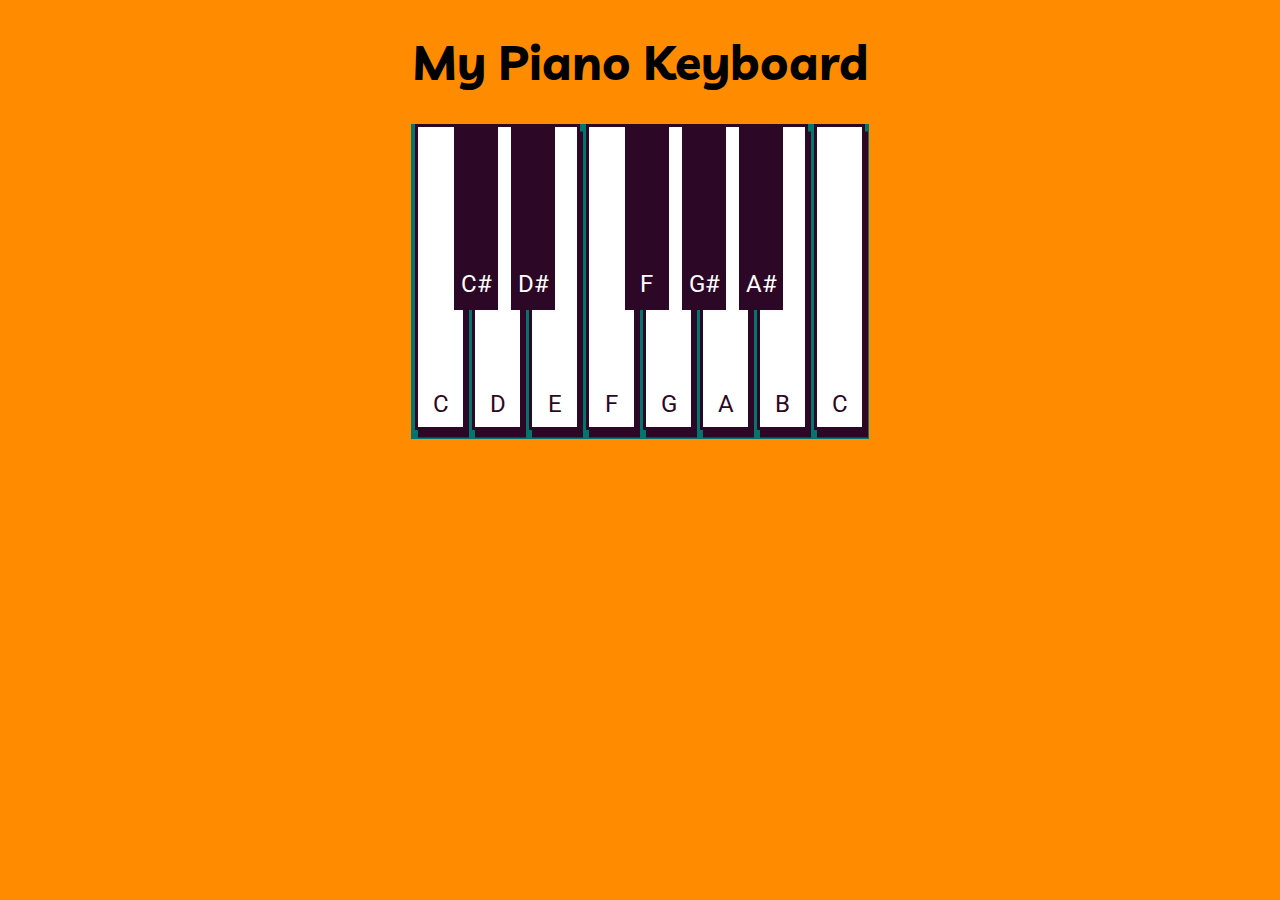
<file: piano_keyboard/index.html>
<!DOCTYPE html>
<html lang="en">
<head>
    <meta charset="UTF-8">
    <meta name="viewport" content="width=device-width, initial-scale=1.0">
    <meta http-equiv="X-UA-Compatible" content="ie=edge">
    <title>Piano Keyboard</title>
    <link href="https://fonts.googleapis.com/css?family=Livvic|Roboto&display=swap" rel="stylesheet">

    <link rel="stylesheet" href="style.css">

</head>
<body>
    <h1>My Piano Keyboard</h1>
    
    <section class="piano">

        <div class="key" id="key-c">
            <div class="keynote">C</div>
        </div>
        
        <div class="key black-key" id="key-c-sharp">
            <div class="black-keynote">C#</div>
        </div>

            
        <div class="key" id="key-d">
            <div class="keynote">D</div>
        </div>

        <div class="key black-key" id="key-d-sharp">
            <div class="black-keynote">D#</div>
        </div>
             
        <div class="key" id="key-e">
            <div class="keynote">E</div>
        </div>
    
        <div class="key" id="key-f">
            <div class="keynote">F</div>
        </div>
          
        <div class="key black-key" id="key-f-sharp">
            <div class="black-keynote">F</div>
        </div>

        <div class="key" id="key-g">
            <div class="keynote">G</div>
        </div>
   
        <div class="key black-key" id="key-g-sharp">
            <div class="black-keynote">G#</div>
        </div>
       

        <div class="key" id="key-a">
            <div class="keynote">A</div>
        </div>

        <div class="key black-key" id="key-a-sharp">
            <div class="black-keynote">A#</div>
        </div>
           
        <div class="key" id="key-b">
            <div class="keynote">B</div>
        </div>
    
        <div class="key" id="key-c-high">
            <div class="keynote">C</div>
        </div>
                
    </section> <!--End of section "piano"-->
</body>
</html>
</file>
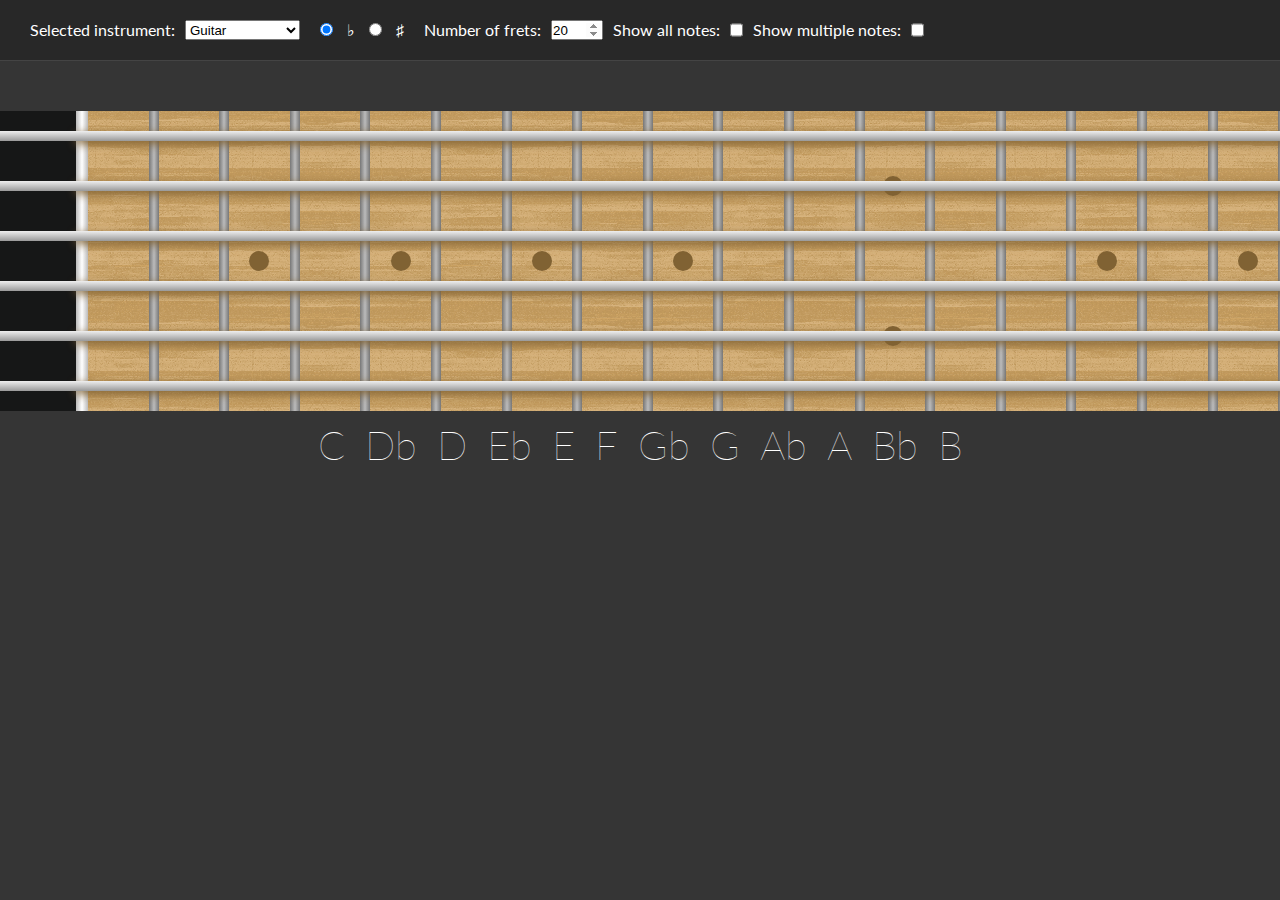
<file: indexguitarfret.html>
<!DOCTYPE html>
<html lang="en">
<head>
    <meta charset="UTF-8">
    <meta name="viewport" content="width=device-width, initial-scale=1.0">
    <meta http-equiv="X-UA-Compatible" content="ie=edge">
    <link rel="stylesheet" href="./styles.css">
    <title>Fretboard</title>
</head>
<body>
    <div class="settings">
        <label for="instrument-selector">Selected instrument:</label>
        <select name="instrument-selector" id="instrument-selector"></select>

        <div class="accidental-selector">
            <input type="radio" class="acc-select" id="flats" name="accidentals" value="flats" checked>
            <label for="flats">♭</label>
            <input type="radio" class="acc-select" id="sharps" name="accidentals" value="sharps">
            <label for="flats">♯</label>
        </div>
        <label for="number-of-frets">Number of frets: </label>
        <input type="number" id="number-of-frets" min="5" max="30" value="20">

        <label for="show-all-notes">Show all notes: </label>
        <input type="checkbox" id="show-all-notes">

        <label for="show-multiple-notes">Show multiple notes: </label>
        <input type="checkbox" id="show-multiple-notes">

    </div>
    <div class="fretboard">
       
    </div>
    <div class="note-name-section">
        
    </div>
    <script src="./app.js"></script>
</body>
</html>
</file>
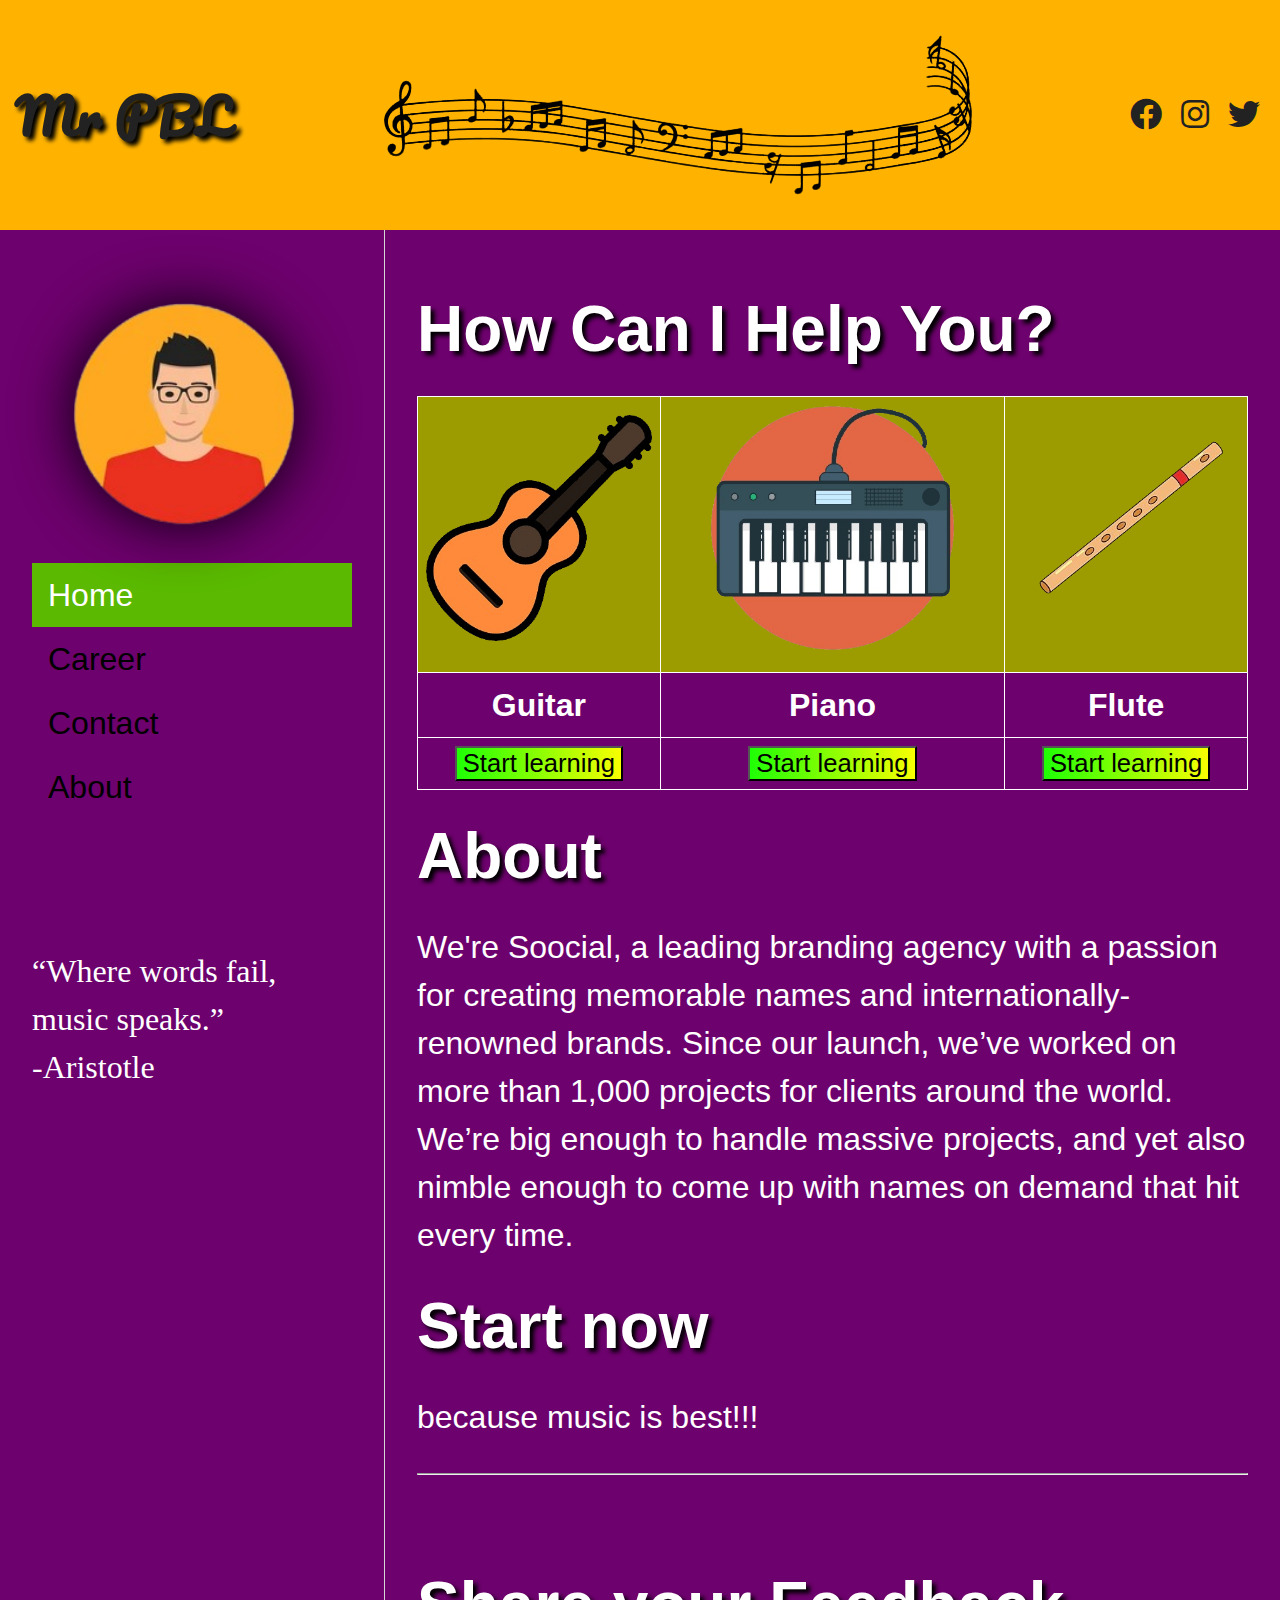
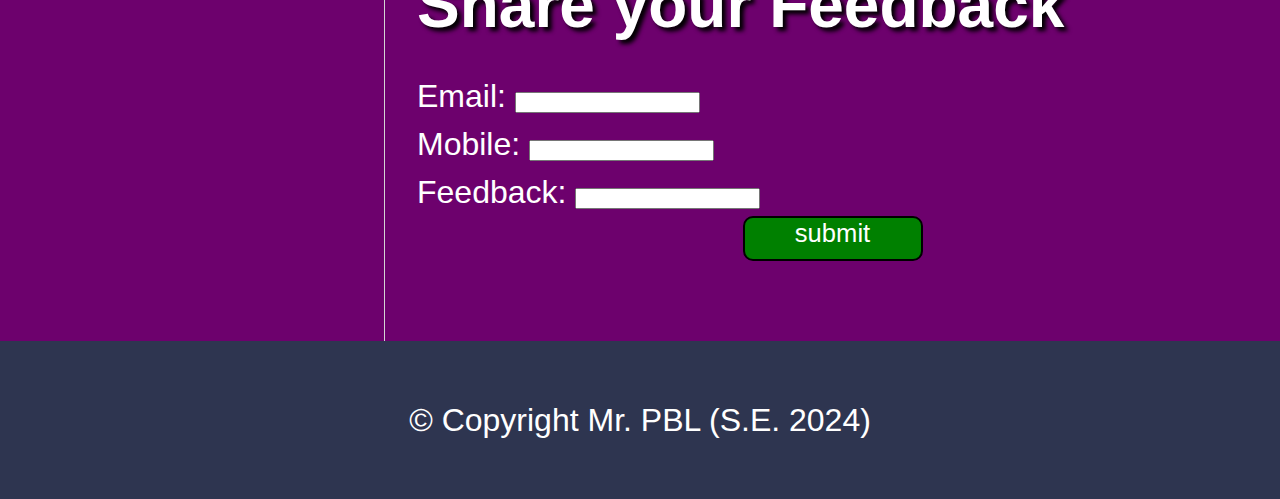
<file: landing.html>
<!DOCTYPE html>
<html lang="en">

<head>
  <meta charset="UTF-8">
  <meta http-equiv="X-UA-Compatible" content="IE=edge">
  <meta name="viewport" content="width=device-width, initial-scale=1.0">
  <title>Mr. PBL</title>
  <link rel="stylesheet" href="https://cdnjs.cloudflare.com/ajax/libs/font-awesome/5.15.3/css/all.min.css">
  <link rel="stylesheet" href="button.css">
  <style>
    @import url('https://fonts.googleapis.com/css2?family=Pacifico&display=swap');

    html{
        background-color: rgb(109, 1, 109);
        color: white;
        font-family: 'Segoe UI', Tahoma, Geneva, Verdana, sans-serif;
        font-size: 2rem;

    }

    body {
      margin: 0;
      box-sizing: border-box;
      width: 100%;
      height: 100%;
    }

    .container {
      line-height: 150%;
    }

    .header {
      display: flex;
      justify-content: space-between;
      align-items: center;
      padding: 15px;
      background-color: #ffb300;
    }

    .header h1 {
      color: #222222;
      font-size: 50px;
      font-family: 'Pacifico', cursive;
    }

    .header .social a {
      padding: 0 5px;
      color: #222222;
    }

    .left {
      float: left;
      width: 25%;
      margin: 0;
      padding: 1em;
    }

    .content {
      margin-left: 190px;
      border-left: 1px solid #d4d4d4;
      padding: 1em;
      overflow: hidden;
    }

    ul {
      list-style-type: none;
      margin: 0;
      padding: 0;
      font-family: sans-serif;
    }

    aside p{
        font-family: cursive;
    }

    li a {
      display: block;
      color: #000;
      padding: 8px 16px;
      text-decoration: none;
    }

    li a.active {
      background-color: #5ab900;
      color: white;
    }

    li a:hover:not(.active) {
      background-color: #29292a;
      color: white;
    }

    table {
      font-family: arial, sans-serif;
      border-collapse: collapse;
      width: 100%;
      margin: 30px 0;
    }

    td,
    th {
      border: 1px solid white;
      padding: 8px;
    }

    /* td.but{
      display: flex;
      flex-direction: column;
      justify-content: center;
      align-items: center;
    } */

    tr:nth-child(1) {
      background-color: rgb(156, 156, 0);
      color: white;
    }

    tr td i.fas {
      display: block;
      font-size: 35px;
      text-align: center;
    }

    .footer {
      padding: 55px 20px;
      background-color: #2e3550;
      color: white;
      text-align: center;
    }

    img.profile{
      width: 95%;
      filter: drop-shadow(0px 0px 30px black);
    }

    img.music{
      filter: brightness(0);
    }

    a.guitar{
      display: flex;
      flex-direction: column;
      justify-content: center;
      align-items: center;
      text-decoration: none;
    }

    img.guitar{
      width: 100%;
    }

    img.piano{
      width: 100%;
    }

    img.flute{
      width: 100%;
    }

    /* .feedback{
      border: 2px solid black;
      width: 40vh;
    } */

    .submit{
      width: 20vh;
    height: 5vh;
    display: flex;
    flex-direction: column;
    align-items: center;
    justify-self: center;
    font-size: 0.8rem;
    display: flex;
    background: green;
    color: white;
    border: 2px solid black;
    border-radius: 10px
    }

    button.guitar{
      background: linear-gradient(90deg, #1fff05, #f8ff00);
      font-size: 0.8rem;
    }

    button.guitar:hover{
      transform: scale(1.1);
      transition: 0.3s;
      background: linear-gradient(90deg, #1fff05, #f8ff00);
      font-size: 0.8rem;
    }

    h1{
      text-shadow: 4px 4px 4px black;
    }
  </style>
</head>

<body>
  <div class="container">
    <header class="header">
      <h1>Mr PBL</h1>
      <img class="music" src="music.png" alt="" class="music">
      <div class="social">
        <a href="#"><i class="fab fa-facebook"></i></a>
        <a href="#"><i class="fab fa-instagram"></i></a>
        <a href="#"><i class="fab fa-twitter"></i></a>
      </div>
    </header>
    <aside class="left">
      <img class="profile" src="profile.png" width="160px" />
      <ul>
        <li><a class="active" href="#home">Home</a></li>
        <li><a href="#career">Career</a></li>
        <li><a href="#contact">Contact</a></li>
        <li><a href="#about">About</a></li>
      </ul>
      <br><br>
      <p> “Where words fail, music speaks.”<br>-Aristotle</p>
    </aside>
    <main class="content">
      
      <h1>How Can I Help You?</h1>
      <table>
        
          <tr>
            <td><img class="guitar" src="guitar.png" alt=""></td>
          <td><img class="guitar" src="piano.png" alt=""></td>
          <td><img class="guitar" src="flute.png" alt=""></td>
          </tr>

        <tr>
          <th>Guitar</th>
          <th>Piano</th>
          <th>Flute</th>
        </tr>
        <tr>
          <td class="but"><a href="indexguitarfret.html" class="guitar"><button class="guitar">Start learning</button></a></td>
          <td class="but"><a href="indexpiano.html" class="guitar"><button class="guitar">Start learning</button></a></td>
          <td class="but"><a href="vflute.html" class="guitar"><button class="guitar">Start learning</button></a></td>
        </tr>
        <tr>
      </table>
      <h1>About</h1>
      <p>We're Soocial, a leading branding agency with a passion for creating memorable names and internationally-renowned brands. Since our launch, we’ve worked on more than 1,000 projects for clients around the world. We’re big enough to handle massive projects, and yet also nimble enough to come up with names on demand that hit every time.</p>
      <h1>Start now</h1>
      <p>because music is best!!!</p>
      <hr><br>
      <h1>Share your Feedback</h1>
      <form>
        <label>Email: <input type="text" name="email"></label><br>
        <label> Mobile: <input type="text" name="mobile"> </label><br>
        <label class="feedback" for=""> Feedback: <input type="text" name="Enter your Feedback"></label><br>
        <button class="submit">submit</button><br>
      </form>
    </main>
    <footer class="footer">&copy; Copyright Mr. PBL (S.E. 2024)</footer>
  </div>
</body>

</html>
</file>
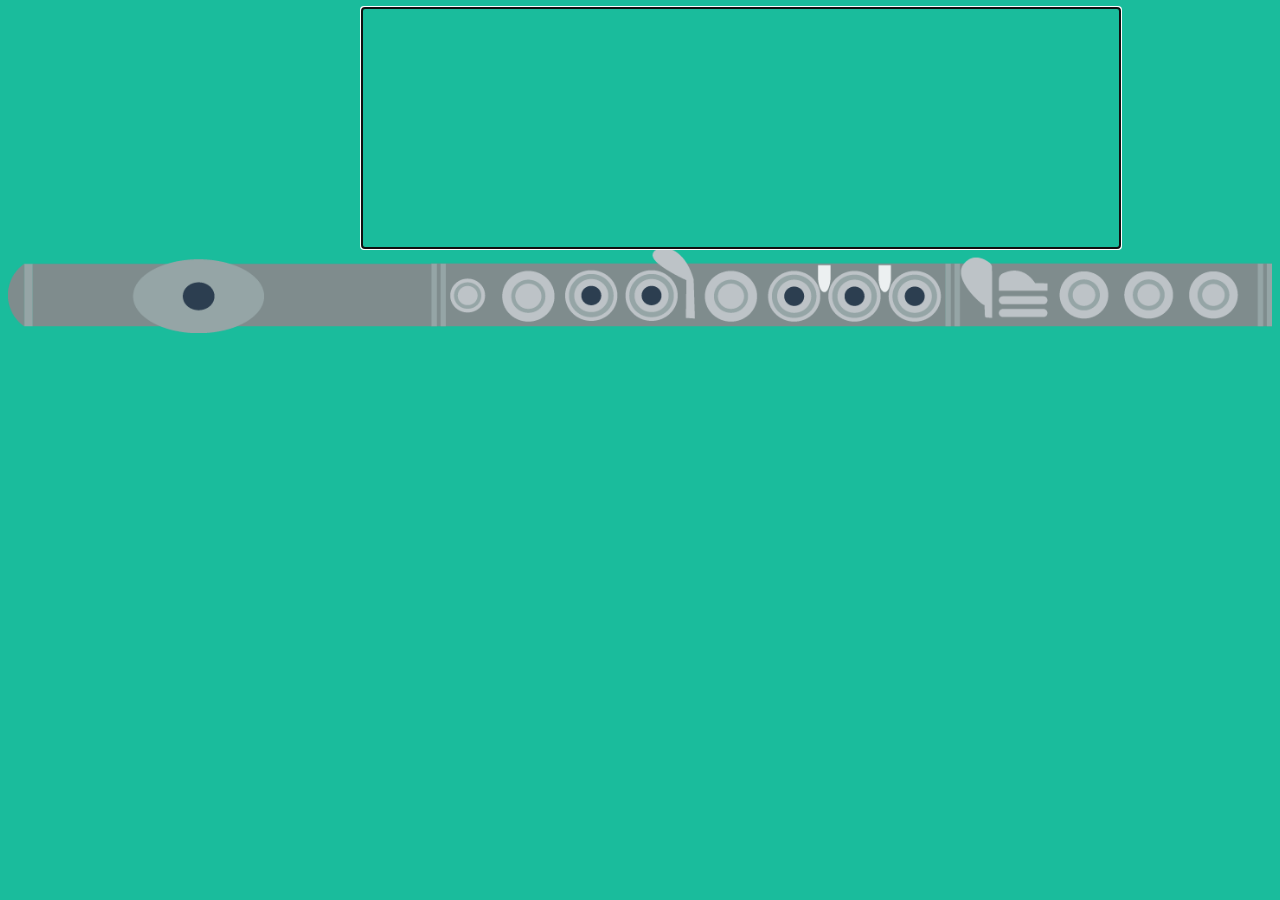
<file: vflute.html>
<html>

    <head>
        
        <title>Virtual Flute</title>
        
        <link href="vflute.css" rel="stylesheet"/>
        <link href='https://fonts.googleapis.com/css?family=Open+Sans' rel='stylesheet' type='text/css'>

        
    </head>
    
    <body>
                
        <audio id="m-D"><source src="audio/m-D.wav" type="audio/wav" preload="auto"></audio>
        <audio id="m-E"><source src="audio/m-E.wav" type="audio/wav" preload="auto"></audio>
        <audio id="m-F"><source src="audio/m-F.wav" type="audio/wav" preload="auto"></audio>
        <audio id="m-G"><source src="audio/m-G.wav" type="audio/wav" preload="auto"></audio>
        <audio id="m-A"><source src="audio/m-A.wav" type="audio/wav" preload="auto"></audio>
        
        <img id="key-pressed" src="images/key-pressed.png" width="100px" height="100px" style="z-index:1000" hidden="true"/>
                
        <script src="vflute.js"></script>
        
        <img src="images/flute.png" style="z-index:5" width="100%" height="auto"/>
             
    </body>
    
</html>
</file>
<file: piano_keyboard/style.css>
/*
font-family: 'Livvic', sans-serif;
font-family: 'Roboto', sans-serif;
*/

html {
    scroll-behavior: smooth;

    font-size: 15px;  /*To keep calculations simple*/

    /*Color Variables*/
      --main-bkg:        #FF8C00;
      --piano-bkg-color: #04756E;
    
    /*Black Keys*/
      --black-key-bkg:   #2D0826;  /*Also key border, and key text color*/
      --black-key-text-color: white;
      
    /*White Keys*/
      --key-bkg-color:   white;
      --key-text-color:  #2D0826;
      
      /*Font Variables*/
      --main-font:   'Roboto', sans-serif;
      --title-font:  'Livvic', sans-serif;
  }


  body {
    /* General Reset */
      padding: 0;
      margin: 0;

    background-color: var(--main-bkg);
    color: var(font-color);

    font-family: var(--main-font);
    font-size: 1.6rem;

    text-align: center;
  }

  h1, h2 {
      font-family: var(--title-font);
  }

  .piano {
      width: 30.5rem;
      height: 21rem;
      background-color: var(--piano-bkg-color);
      margin-top: 3rem;
      display: block;
      margin: 0 auto;
  }

  .key{
      width: 3rem;
      height: 20rem;
      display: inline-block;
      border: .2rem solid var(--black-key-bkg);
      box-shadow: .2rem .5rem;
      background-color: var(--key-bkg-color);
      color: var(--black-key-bkg);
  }

  .black-key{
      width: 2.5rem;
      height: 12rem;
      display: inline-block;
      background-color: var(--black-key-bkg);
      color: var(--black-key-text-color);
      position: absolute;
      margin-left: -1.2rem;
      box-shadow: none;
  }

  .keynote{
      width: 2rem;
      height: 2rem;
      text-align: center;
      display: block;
      margin: 0 auto;
      margin-top: 17.5rem;
      color: var(--key-text-color);
  }

  .black-keynote{
      width: 2rem;
      height: 2rem;
      text-align: center;
      display: block; 
      margin: 0 auto;
      margin-top: 9.5rem;
  }
</file>
<file: styles.css>
@import url('https://fonts.googleapis.com/css?family=Lato:100,300,400');

:root {
    --fretboard-height: 300;
    --number-of-strings: 6;
    --string-height: 10;
    --half-string-height: calc(var(--string-height) / 2);
    --string-top-position: calc(var(--fretboard-height) / var(--number-of-strings) / 2 - var(--half-string-height));
    --double-fretmark-position-1: calc(var(--fretboard-height) * 0.25);
    --double-fretmark-position-2: calc(var(--fretboard-height) * 0.75);
    --noteDotOpacity: 0;
}

* {
    margin: 0;
    padding: 0;
}

body {
    background: #353535;
    font-family: Lato, sans-serif;
}
.settings {
    display: flex;
    color: #fff;
    padding: 20px;
    border-bottom: 1px solid #444;
    background: #282828;
}
.accidental-selector {
    margin-left: 20px;
}

input[type=number]::-webkit-inner-spin-button, input[type=number]::-webkit-outer-spin-button {  
    opacity: 1;
}
label {
    margin: 0 10px;
}
.fretboard {
    display: flex;
    flex-direction: column;
    background: #be975b url(./images/wood-pattern.png);
    width: 100%;
    min-width: 1500px;
    height: calc(var(--fretboard-height) * 1px);
    margin-top: 50px;
}
.string {
    width: 100%;
    height: 100%;
    display: flex;
    position: relative;
}
.string:before {
    content: '';
    width: 100%;
    height: calc(var(--string-height) * 1px);
    background: linear-gradient(#eee, #999);
    box-shadow: 76px 3px 10px #806233;
    z-index: 1;
    position: absolute;
    top: 22px;
    top: calc(var(--string-top-position) * 1px);
}
.note-fret {
    display: flex;
    flex: 1;
    border-right: 10px solid;
    border-image: linear-gradient(to left, #777, #bbb, #777) 1 100%;
    justify-content: center;
    align-items: center;
    position: relative;
}
.note-fret:first-child {
    background: #161717;
    min-width: 76px;
    border-right: 12px solid;
    flex-grow: 0;
    flex-shrink: 0;
    border-image: linear-gradient(to left, #bbb, #fff, #bbb) 1 100%;
}
.note-fret:before {
    content: attr(data-note);
    width: 33px;
    height: 33px;
    border-radius: 50%;
    line-height: 33px;
    text-align:  center;
    background: teal;
    z-index: 2;
    color: #eee;
    opacity: var(--noteDotOpacity);
}

.single-fretmark:after, .double-fretmark:before, .double-fretmark:after {
    content: "";
    position: absolute;
    height: 20px;
    width: 20px;
    border-radius: 50%;
    background: #806233;
}

.single-fretmark:after {
    top: calc(var(--fretboard-height) / 2 * 1px);
    transform: translate(0, -50%);
}

.double-fretmark:before {
    top: calc(var(--double-fretmark-position-1) * 1px);
    transform: translate(-140%, -50%);
}
.double-fretmark:after {
    top: calc(var(--double-fretmark-position-2) * 1px);
    transform: translate(-140%, -50%);
}

.note-name-section {
    width: 100%;
    color: #fff;
    font-weight: 100;
    font-size: 2.5em;
    display: flex;
    justify-content: center;
}
.note-name-section span {
    padding: 10px;
    cursor: pointer;
}
.note-name-section span:hover {
    color: #00baba;
}
</file>
<file: button.css>
@import url(https://fonts.googleapis.com/css?family=Roboto:700);
/* html, body{background : #FBC02D; font-family : Roboto; height: 100%; width: 100%; margin: 0;} */

#holder{
  -moz-user-select: -moz-none;
  -khtml-user-select: none;
  -webkit-user-select: none;
  background: white;
  padding: 10px;
  width: 250px;
  margin: 0 auto;
  position: relative;
  top: 50%;
  transform: translateY(-65%);
  box-shadow: 0px 3px 8px rgba(0,0,0,0.25);
  border-radius: 2px;
}
.button {
  background: #3D4C53;
  margin : 20px auto;
  width : 200px;
  height : 50px;
  overflow: hidden;
  text-align : center;
  transition : .2s;
  cursor : pointer;
  border-radius: 3px;
  box-shadow: 0px 1px 2px rgba(0,0,0,.2);
}
.btnTwo {
  position : relative;
  width : 200px;
  height : 100px;
  margin-top: -100px;
  padding-top: 2px;
  background : #26A69A;
  left : -250px;
  transition : .3s;
}
.btnText {
  color : white;
  transition : .3s;
}
.btnText2 {
  margin-top : 63px;
  margin-right : -130px;
  color : #FFF;
}
.button:hover .btnTwo{ /*When hovering over .button change .btnTwo*/
  left: -130px;
}
.button:hover .btnText{ /*When hovering over .button change .btnText*/
  margin-left : 65px;
}
.button:active { /*Clicked and held*/
  box-shadow: 0px 5px 6px rgba(0,0,0,0.3);
}
</file>
<file: vflute.css>
body {
    background-color: #1abc9c;
}

#canvas {
    width: 60%;
    height: 240px;
    position: relative;
    font-family: "Open Sans";
    left: 28%;
}
</file>
